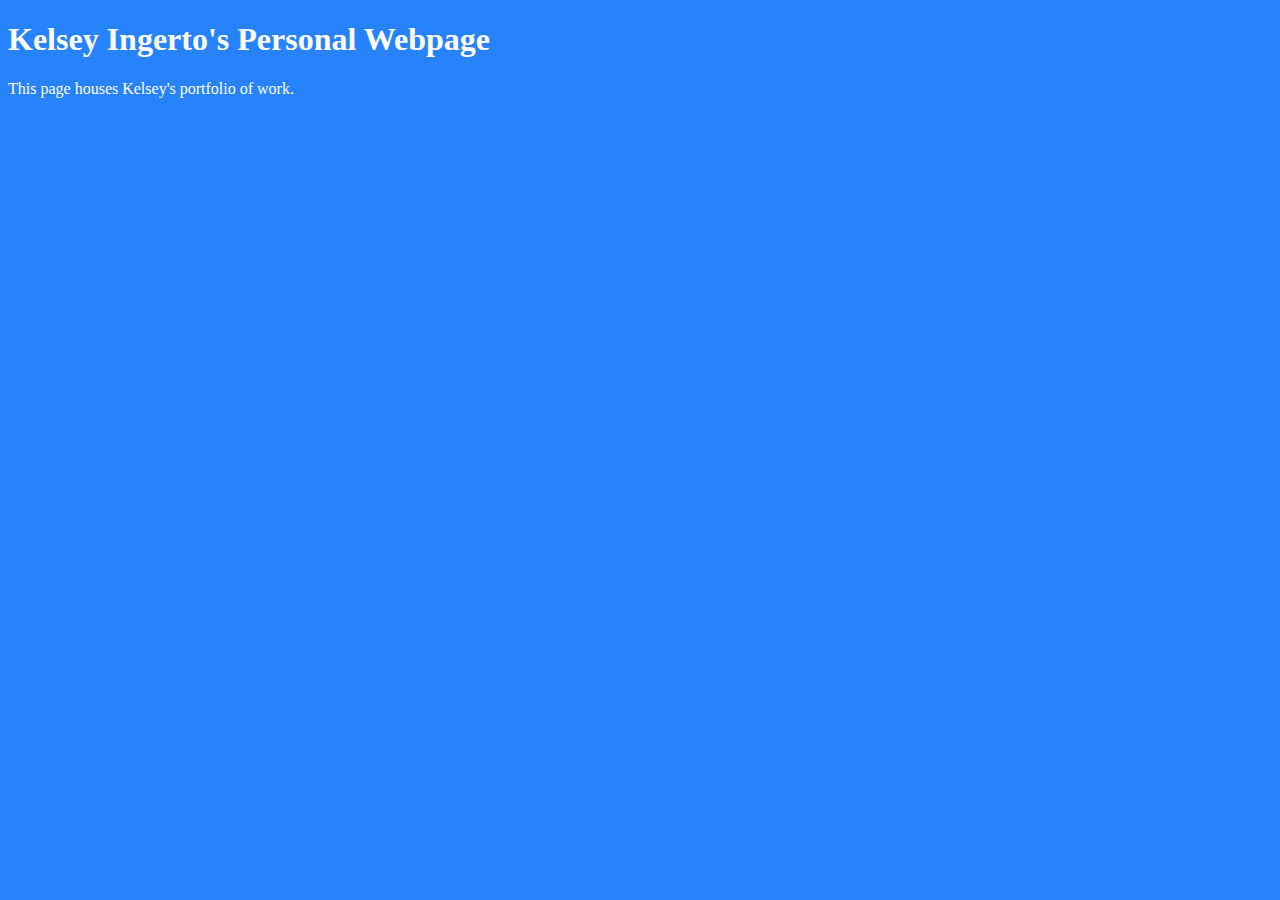
<file: unit_1/index.html>
<!DOCTYPE html>
<html>
<head>
	<title>Kelsey Ingerto</title>
	<link rel="stylesheet" type="text/css" href="css/style.css">
</head>
<body>
	<h1>Kelsey Ingerto's Personal Webpage</h1>
	<p>This page houses Kelsey's portfolio of work.</p>
</body>
</html>
</file>
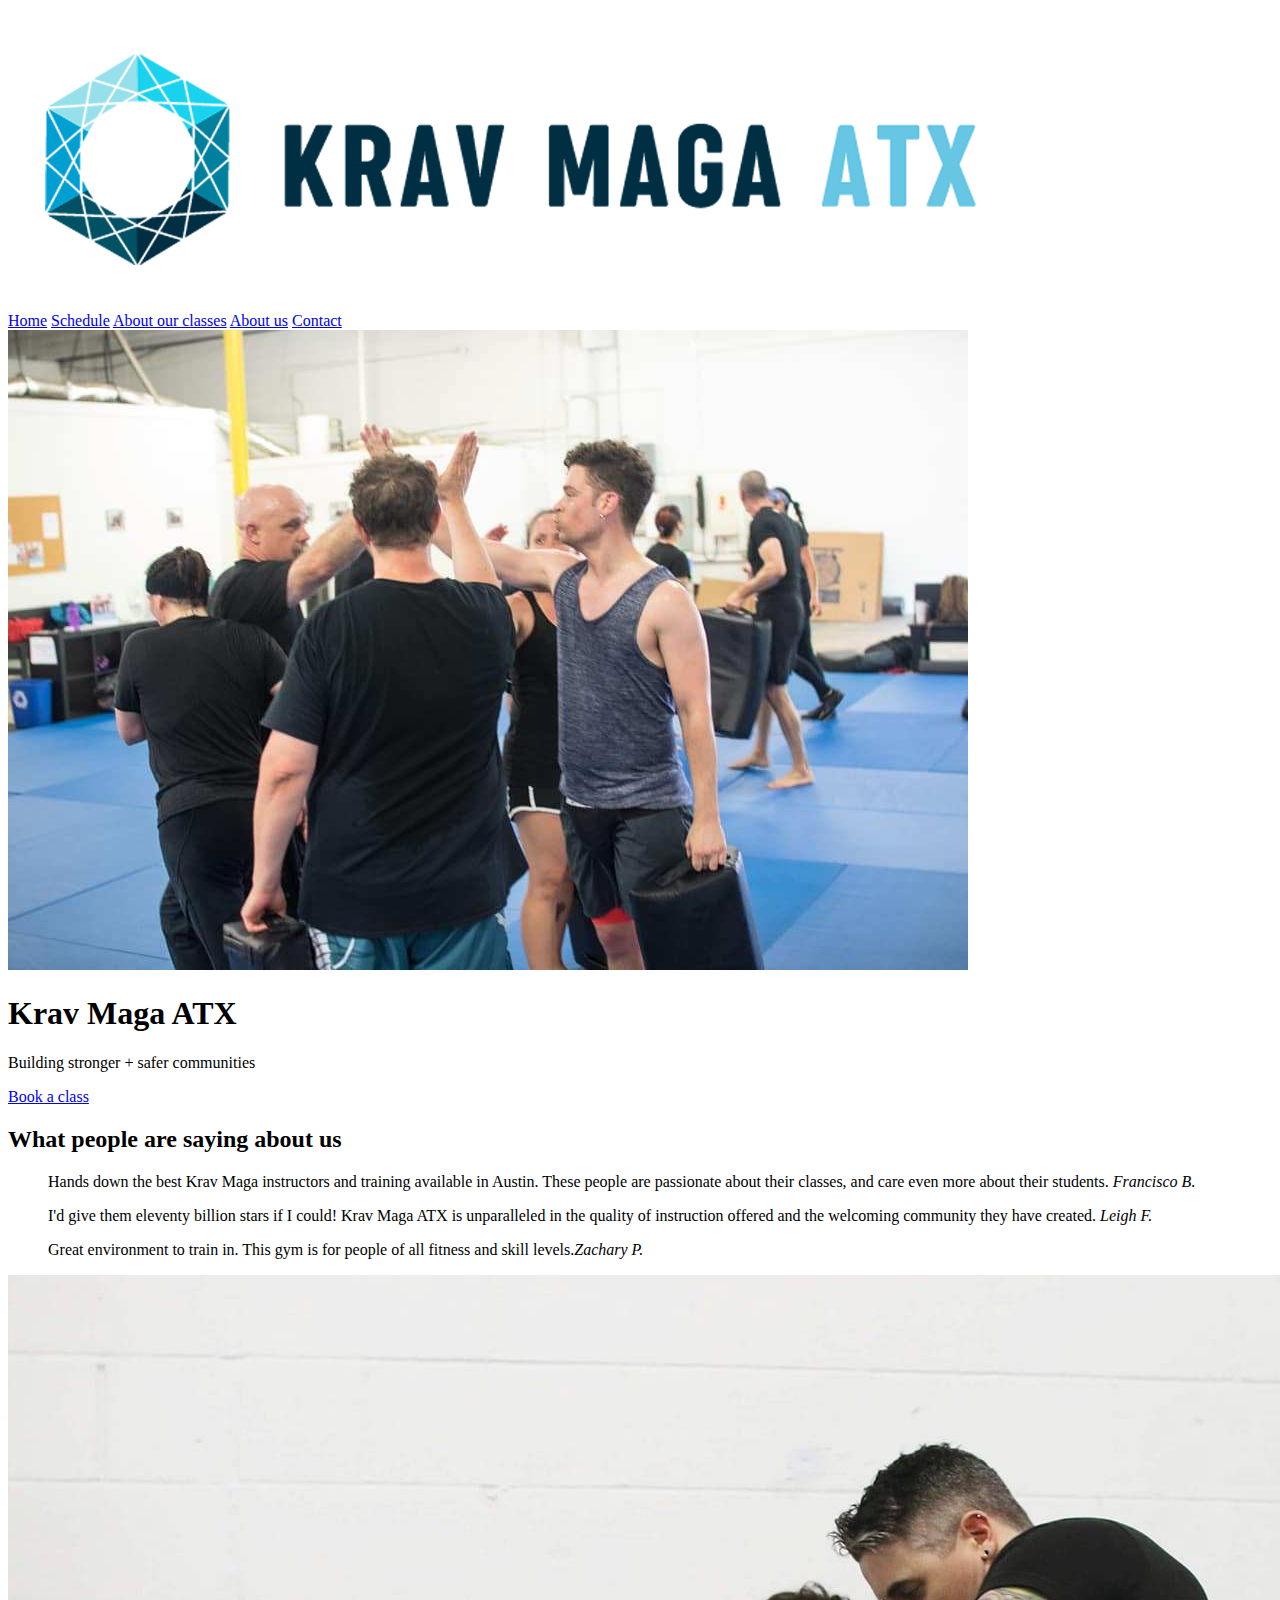
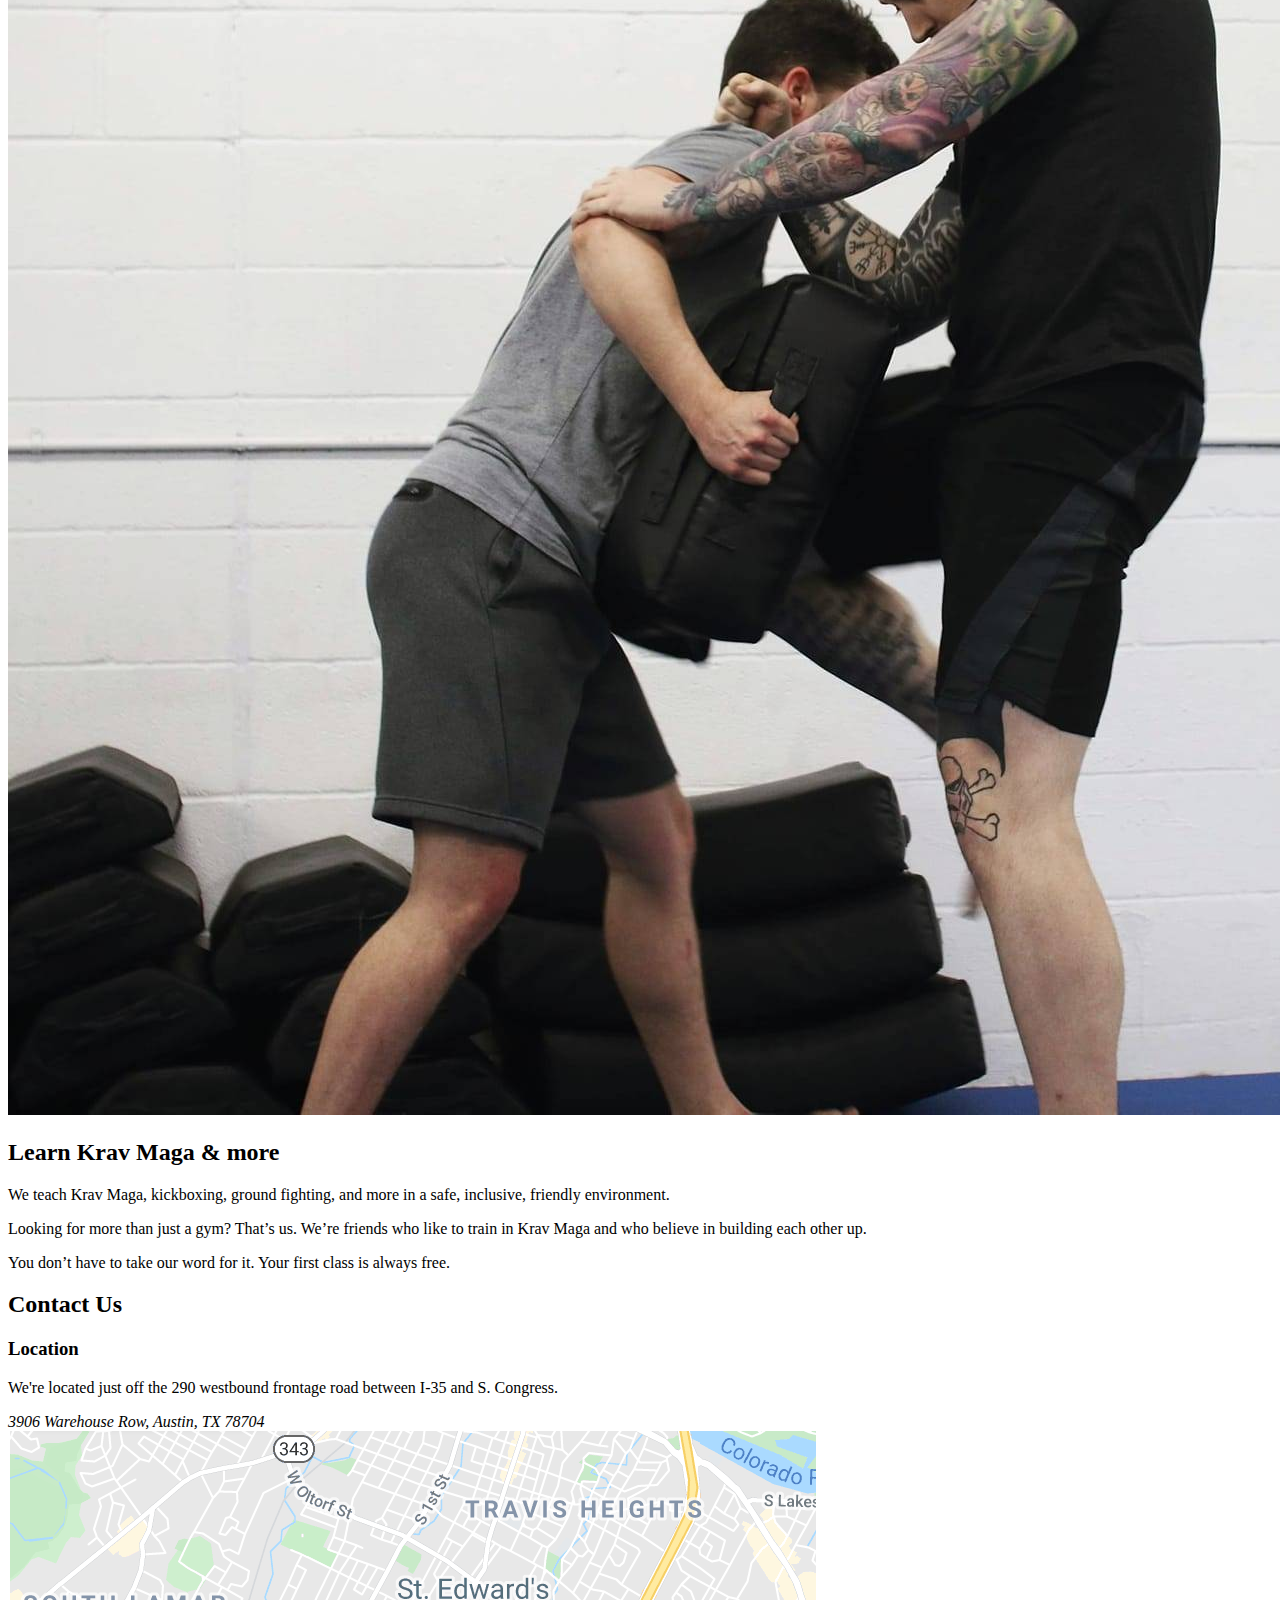
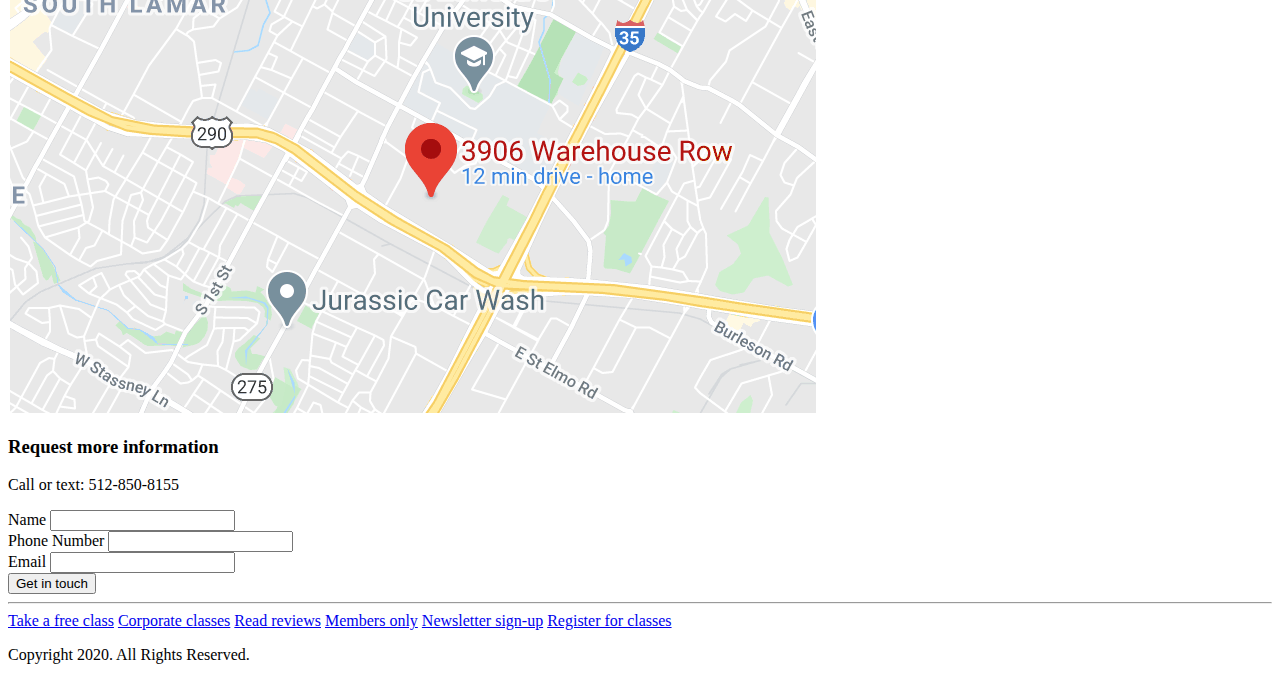
<file: unit_3/index.html>
<!DOCTYPE html>
<html>
<head>
	<title>Krav Maga ATX</title>
</head>
<body>
	<header>
		<img id="logo" src="images/KMA_weblogo.png" alt="Krav Maga ATX Logo" title="Krav Maga ATX">
		<nav>
			<a href="#">Home</a>
			<a href="#">Schedule</a>
			<a href="#">About our classes</a>
			<a href="#">About us</a>
			<a href="#">Contact</a>
		</nav>
	</header>
	<section>
		<img src="images/kravheroimage.jpg" alt="Picture of people high fiving" title="Krav Maga Gym">
		<h1>Krav Maga ATX</h1>
		<p id="slogan">Building stronger + safer communities</p>
		<a href="#">Book a class</a>
	</section>
	<section>
		<h2>What people are saying about us</h2>
		<blockquote>
			<p>Hands down the best Krav Maga instructors and training available in Austin. These people are passionate about their classes, and care even more about their students. <cite>Francisco B.</cite></p>
		</blockquote>
		<blockquote>
			<p>I'd give them eleventy billion stars if I could! Krav Maga ATX is unparalleled in the quality of instruction offered and the welcoming community they have created. <cite>Leigh F.</cite></p>
		</blockquote>
		<blockquote>
			<p>Great environment to train in.  This gym is for people of all fitness and skill levels.<cite>Zachary P. </cite></p>
		</blockquote>
	</section>
	<section>
		<img src="images/krav_knee.jpg" alt="Picture of man kneeing other man" title="Self defense skills">

		<h2>Learn Krav Maga & more</h2>
		<p>We teach Krav Maga, kickboxing, ground fighting, and more in a safe, inclusive, friendly environment.</p>
		<p>Looking for more than just a gym? That’s us. We’re friends who like to train in Krav Maga and who believe in building each other up.</p>
		<p>You don’t have to take our word for it. Your first class is always free.</p>
	</section>
	<section>
		<H2>Contact Us</H2>
		<div>
			<h3>Location</h3>
			<p>We're located just off the 290 westbound frontage road between I-35 and S. Congress.</p>
			<address>3906 Warehouse Row, Austin, TX 78704</address>
			<img src="images/KMA_map.png" alt="Map of gym location" title="Visit us in South Austin">
		</div>
		<div>
			<h3>Request more information</h3>
			<p>Call or text: 512-850-8155</p>
			<form>
				<div>
		     		<label for="fname">Name</label>
		      		<input type="text" id="fname"/>
	    		</div>

	            <div>
		            <label for="phone number">Phone Number</label>
		            <input type="tel" id="phone number"/>
	            </div>

	            <div>
		            <label for="email">Email</label>
		            <input type="email" id="email"/>
	            </div>
	           	<input type="submit" value="Get in touch"/>
        	</form>
    	</div>
	</section>
	<section>
		<footer>
			<hr>
			<nav>
				<a href="#">Take a free class</a>
				<a href="#">Corporate classes</a>
				<a href="#">Read reviews</a>
				<a href="#">Members only</a>
				<a href="#">Newsletter sign-up</a>
				<a href="#">Register for classes</a>
			</nav>
			<p>Copyright 2020. All Rights Reserved.</p>
		</footer>
	</section>
</body>
</html>
</file>
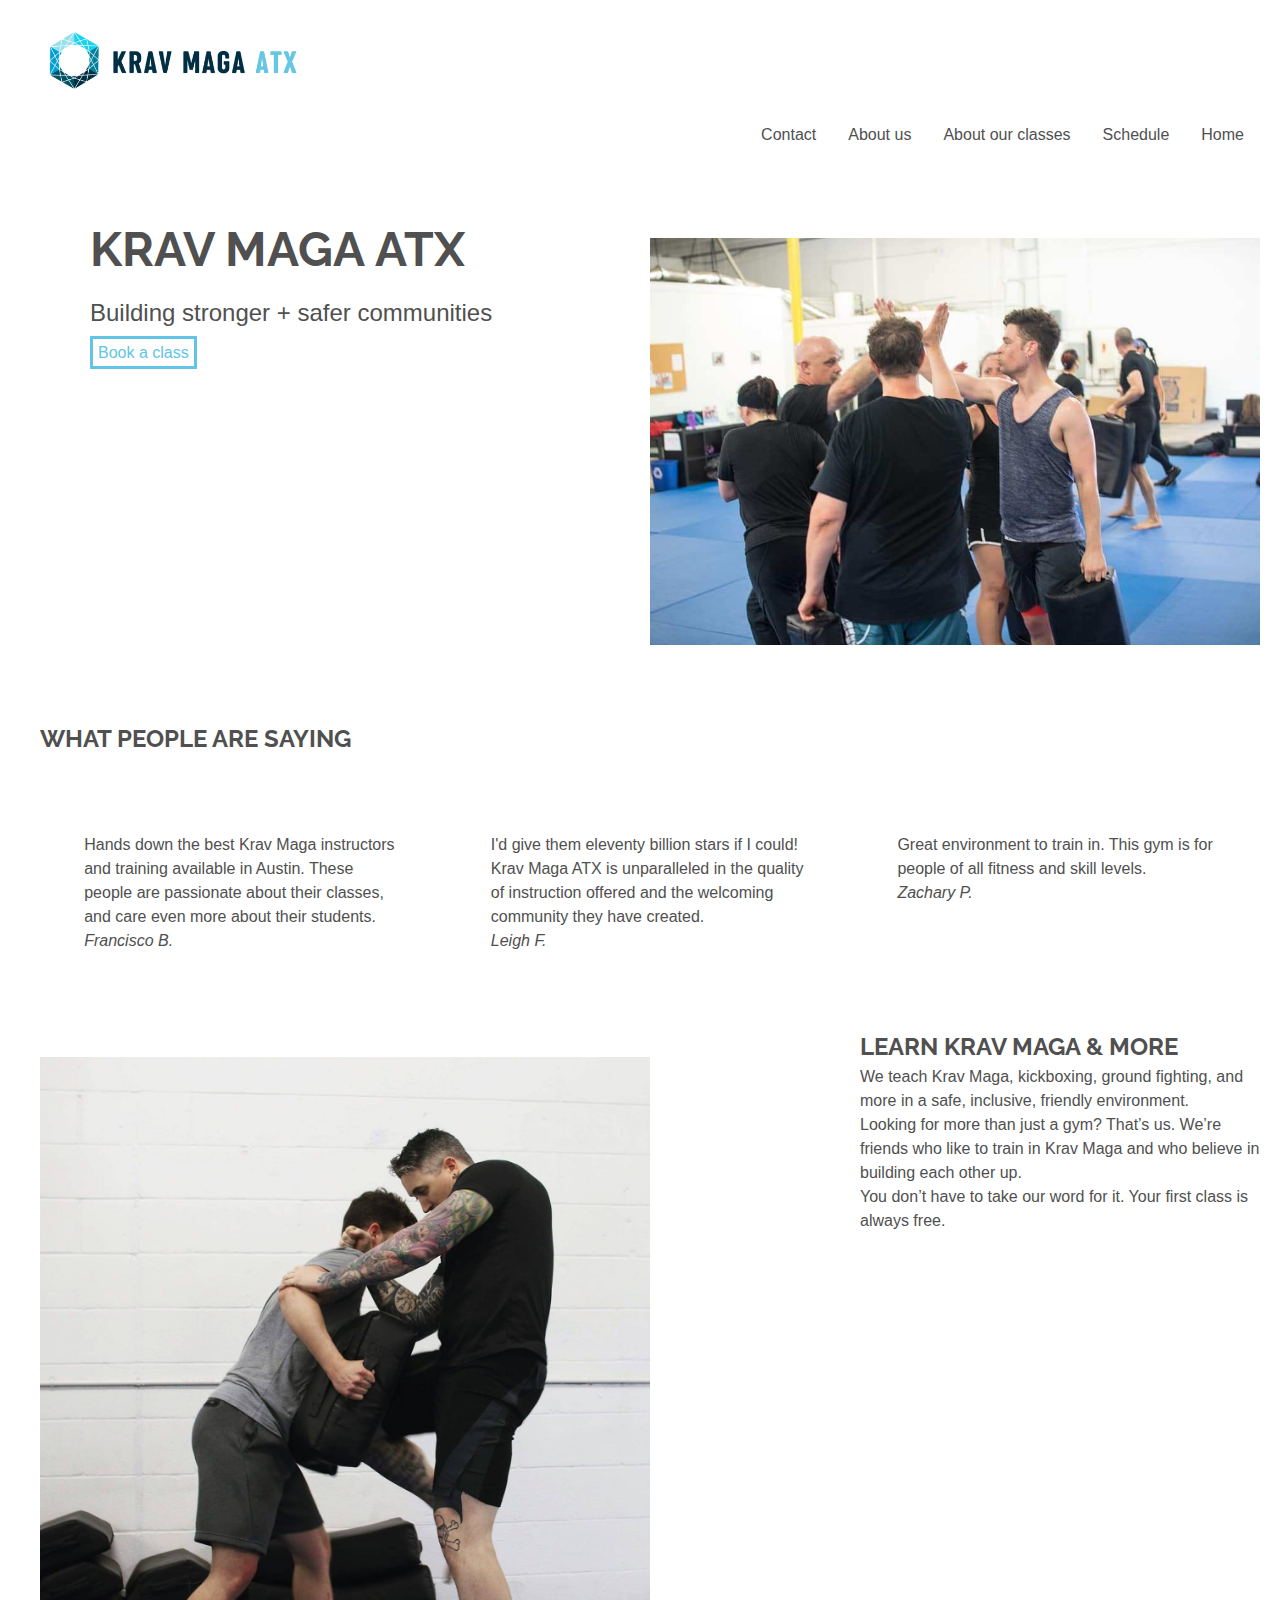
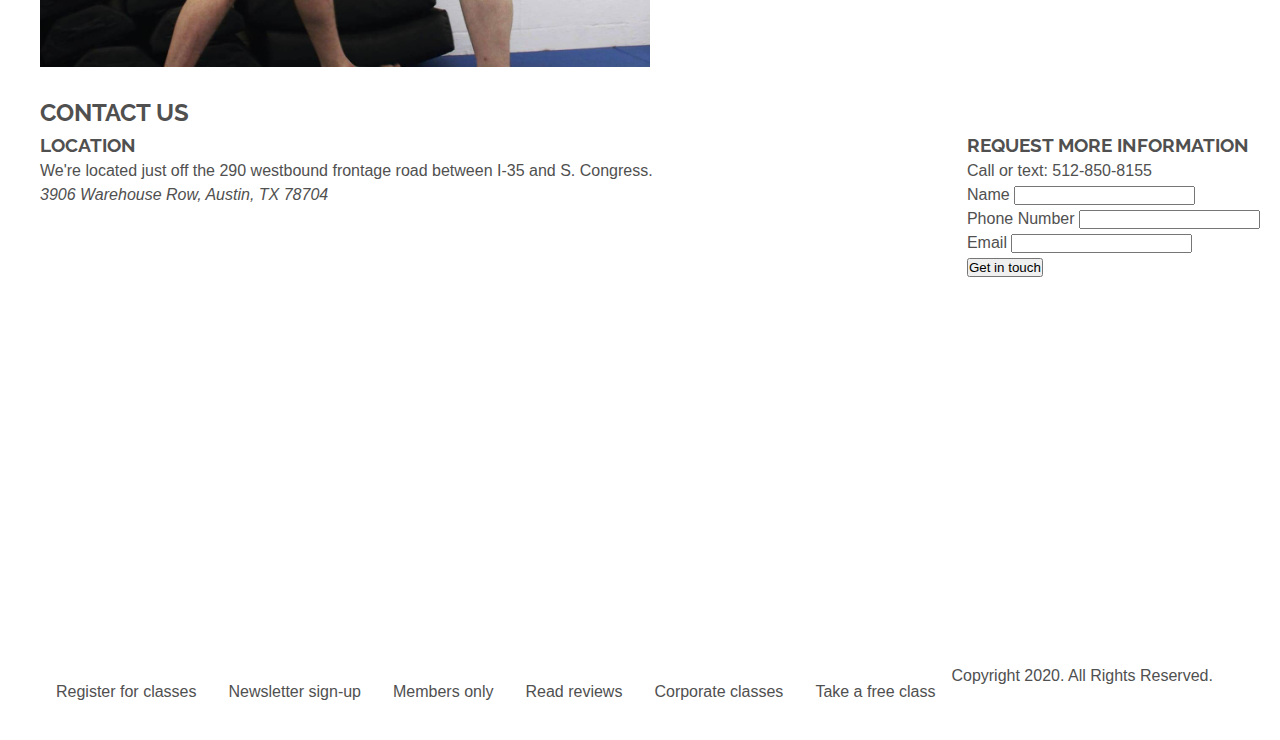
<file: unit_4/index.html>
<!DOCTYPE html>
<html>
<head>
	<title>Krav Maga ATX</title>
	<link rel="stylesheet" type="text/css" href="css/style.css">
</head>
<body>
	<header>
		<img id="logo" src="images/KMA_weblogo.png" alt="Krav Maga ATX Logo">
		<nav class="clearfix" id="headerlinks">
			<a href="#">Home</a>
			<a href="#">Schedule</a>
			<a href="#">About our classes</a>
			<a href="#">About us</a>
			<a href="#">Contact</a>
		</nav>
	</header>
	<section id="hero">
		<h1>Krav Maga ATX</h1>
		<p id="slogan">Building stronger + safer communities</p>
		<a id="cta" href="#">Book a class</a>
	</section>
	<section class="clearfix" id="reviews">
		<h2>What people are saying</h2>
		<blockquote>
			<p>Hands down the best Krav Maga instructors and training available in Austin. These people are passionate about their classes, and care even more about their students.</p>
			<cite>Francisco B.</cite>
		</blockquote>
		<blockquote>
			<p>I'd give them eleventy billion stars if I could! Krav Maga ATX is unparalleled in the quality of instruction offered and the welcoming community they have created.</p>
			<cite>Leigh F.</cite>
		</blockquote>
		<blockquote>
			<p>Great environment to train in.  This gym is for people of all fitness and skill levels.</p>
			<cite>Zachary P.</cite>
		</blockquote>
	</section>
	<section id="about">
		<div id="learn">
			<h2>Learn Krav Maga & more</h2>
			<p>We teach Krav Maga, kickboxing, ground fighting, and more in a safe, inclusive, friendly environment.</p>
			<p>Looking for more than just a gym? That’s us. We’re friends who like to train in Krav Maga and who believe in building each other up.</p>
			<p>You don’t have to take our word for it. Your first class is always free.</p>
		 </div>
	</section>
	<section class="clearfix" id="contact">
		<h2>Contact Us</h2>
		<div id="location">
			<h3>Location</h3>
			<p>We're located just off the 290 westbound frontage road between I-35 and S. Congress.</p>
			<address>3906 Warehouse Row, Austin, TX 78704</address>
			<iframe src="https://www.google.com/maps/embed?pb=!1m18!1m12!1m3!1d3447.512164428854!2d-97.75969008488067!3d30.222467981817925!2m3!1f0!2f0!3f0!3m2!1i1024!2i768!4f13.1!3m3!1m2!1s0x8644b59b651cdf19%3A0xe73ca727cfa7fc70!2sKrav%20Maga%20ATX!5e0!3m2!1sen!2sus!4v1602873106140!5m2!1sen!2sus" width="600" height="450" frameborder="0" style="border:0;" allowfullscreen="" aria-hidden="false" tabindex="0"></iframe>
		</div>
		<div id="requestform">
			<h3>Request more information</h3>
			<p>Call or text: 512-850-8155</p>
			<form>
				<div>
				     <label for="fname">Name</label>
				      <input type="text" id="fname"/>
			    </div>

		        <div>
		            <label for="phonenumber">Phone Number</label>
		            <input type="tel" id="phonenumber"/>
		        </div>

		        <div>
		            <label for="email">Email</label>
		            <input type="email" id="email"/>
		        </div>
		       	<input type="submit" value="Get in touch"/>
        	</form>
    	</div>
	</section>
	<footer class="clearfix">
		<nav id="footerlinks">
			<a href="#">Take a free class</a>
			<a href="#">Corporate classes</a>
			<a href="#">Read reviews</a>
			<a href="#">Members only</a>
			<a href="#">Newsletter sign-up</a>
			<a href="#">Register for classes</a>
		</nav>
		<p>Copyright 2020. All Rights Reserved.</p>
	</footer>
</body>
</html>
</file>
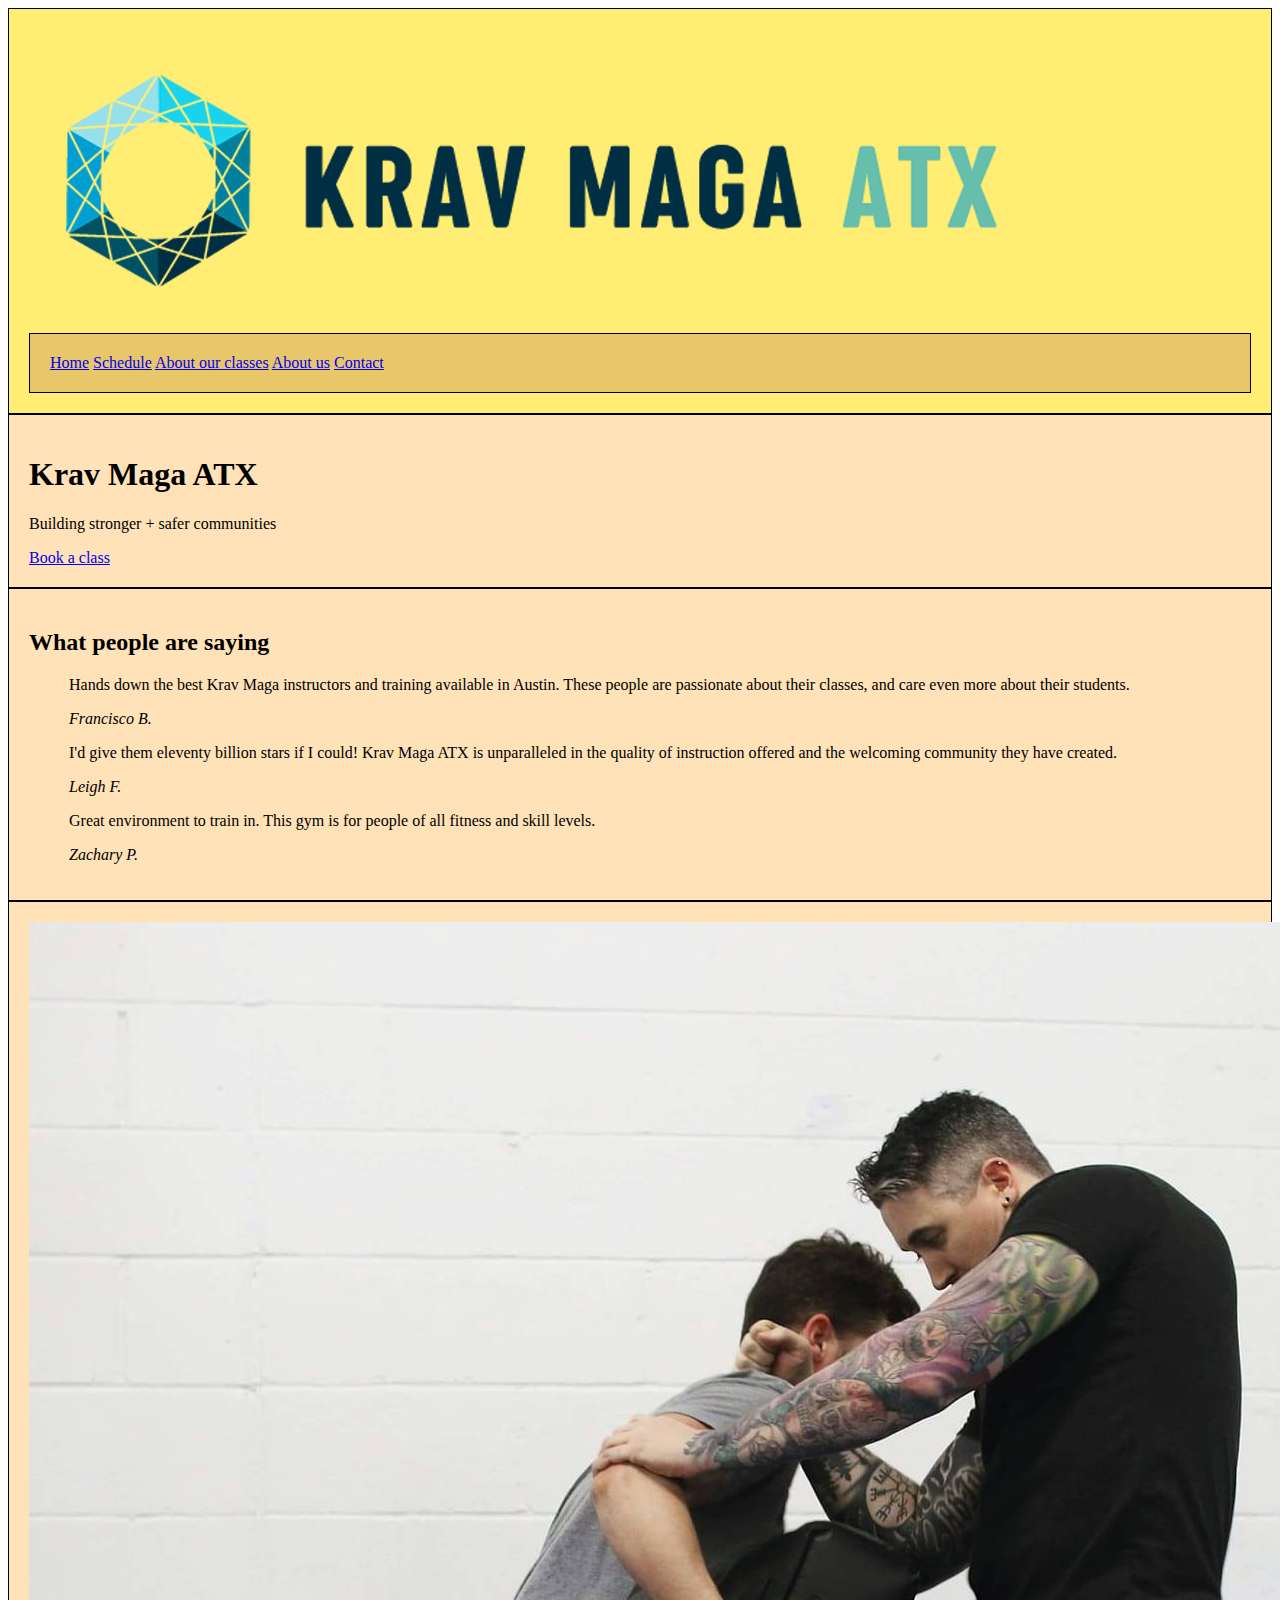
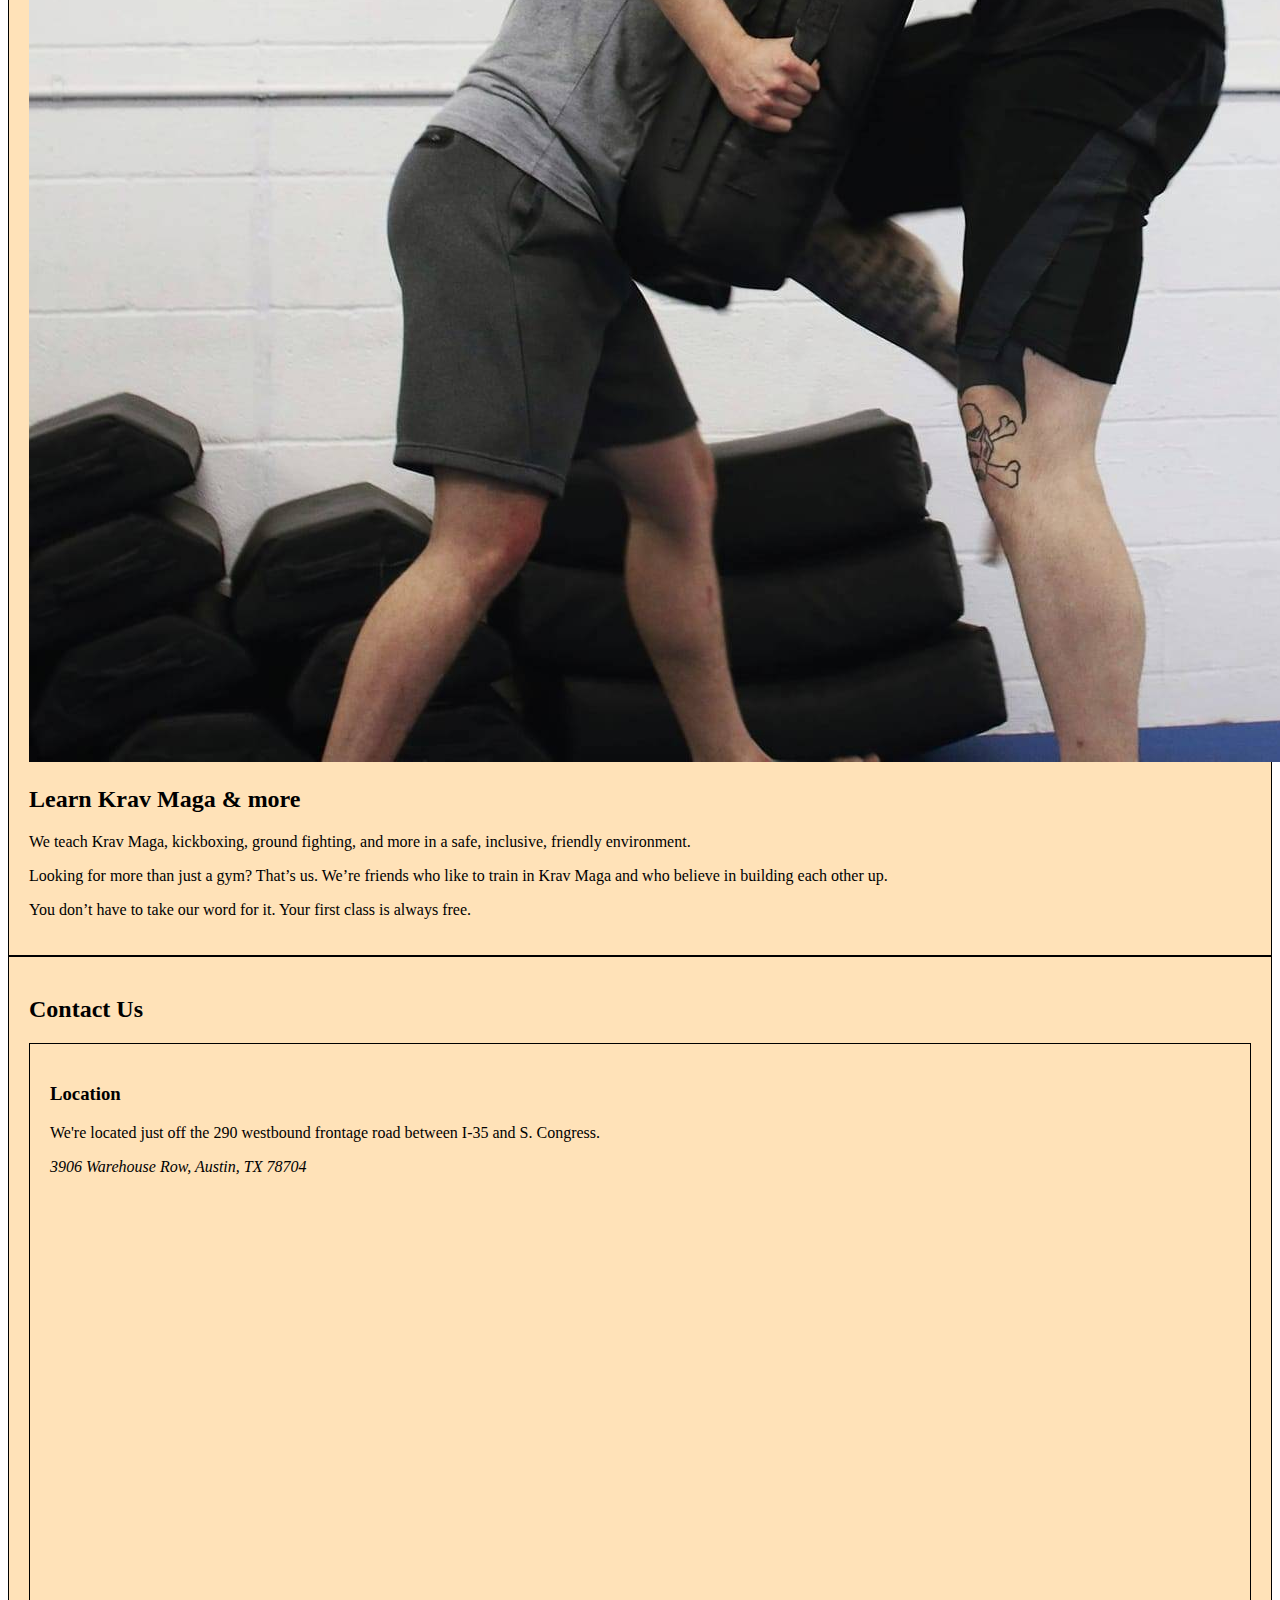
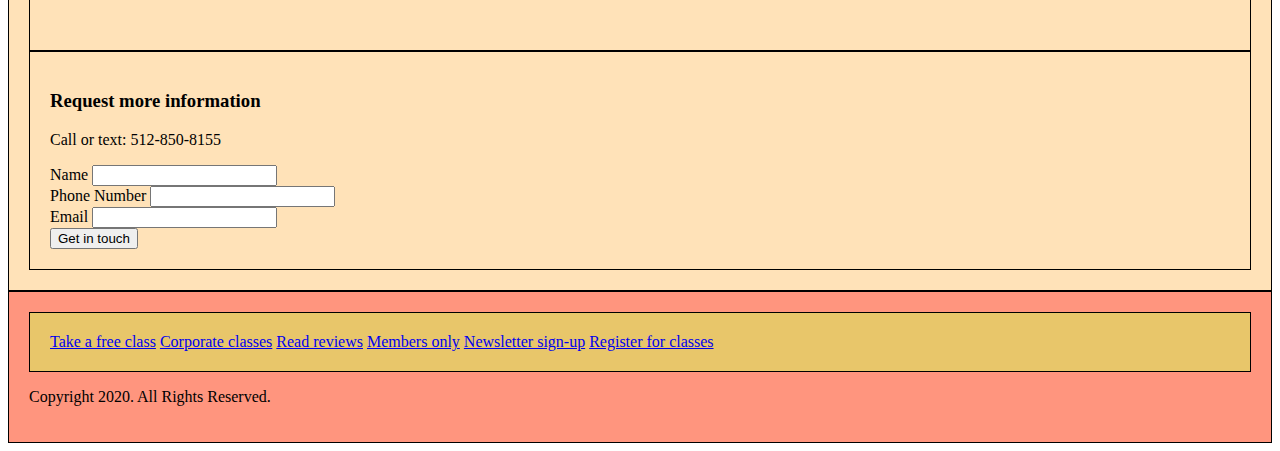
<file: unit_5/index.html>
<!DOCTYPE html>
<html>
<head>
	<title>Krav Maga ATX</title>
	<link rel="stylesheet" type="text/css" href="css/style.css">
</head>
<body>
	<header>
		<img id="logo" src="images/KMA_weblogo.png" alt="Krav Maga ATX Logo">
		<nav id="headerlinks">
			<a href="#">Home</a>
			<a href="#">Schedule</a>
			<a href="#">About our classes</a>
			<a href="#">About us</a>
			<a href="#">Contact</a>
		</nav>
	</header>
	<section id="hero">
		<h1>Krav Maga ATX</h1>
		<p id="slogan">Building stronger + safer communities</p>
		<a href="#">Book a class</a>
	</section>
	<section id="reviews">
		<h2>What people are saying</h2>
		<blockquote>
			<p>Hands down the best Krav Maga instructors and training available in Austin. These people are passionate about their classes, and care even more about their students.</p>
			<cite>Francisco B.</cite>
		</blockquote>
		<blockquote>
			<p>I'd give them eleventy billion stars if I could! Krav Maga ATX is unparalleled in the quality of instruction offered and the welcoming community they have created.</p>
			<cite>Leigh F.</cite>
		</blockquote>
		<blockquote>
			<p>Great environment to train in.  This gym is for people of all fitness and skill levels.</p>
			<cite>Zachary P.</cite>
		</blockquote>
	</section>
	<section id="about">
		<img src="images/krav_knee.jpg" alt="Picture of man kneeing other man">

		<h2>Learn Krav Maga & more</h2>
		<p>We teach Krav Maga, kickboxing, ground fighting, and more in a safe, inclusive, friendly environment.</p>
		<p>Looking for more than just a gym? That’s us. We’re friends who like to train in Krav Maga and who believe in building each other up.</p>
		<p>You don’t have to take our word for it. Your first class is always free.</p>
	</section>
	<section id="contact">
		<h2>Contact Us</h2>
		<div id="location">
			<h3>Location</h3>
			<p>We're located just off the 290 westbound frontage road between I-35 and S. Congress.</p>
			<address>3906 Warehouse Row, Austin, TX 78704</address>
			<iframe src="https://www.google.com/maps/embed?pb=!1m18!1m12!1m3!1d3447.512164428854!2d-97.75969008488067!3d30.222467981817925!2m3!1f0!2f0!3f0!3m2!1i1024!2i768!4f13.1!3m3!1m2!1s0x8644b59b651cdf19%3A0xe73ca727cfa7fc70!2sKrav%20Maga%20ATX!5e0!3m2!1sen!2sus!4v1602873106140!5m2!1sen!2sus" width="600" height="450" frameborder="0" style="border:0;" allowfullscreen="" aria-hidden="false" tabindex="0"></iframe>
		</div>
		<div id="contactform">
			<h3>Request more information</h3>
			<p>Call or text: 512-850-8155</p>
			<form>
				<div>
				     <label for="fname">Name</label>
				      <input type="text" id="fname"/>
			    </div>

		        <div>
		            <label for="phonenumber">Phone Number</label>
		            <input type="tel" id="phonenumber"/>
		        </div>

		        <div>
		            <label for="email">Email</label>
		            <input type="email" id="email"/>
		        </div>
		       	<input type="submit" value="Get in touch"/>
        	</form>
    	</div>
	</section>
	<footer>
		<nav>
			<a href="#">Take a free class</a>
			<a href="#">Corporate classes</a>
			<a href="#">Read reviews</a>
			<a href="#">Members only</a>
			<a href="#">Newsletter sign-up</a>
			<a href="#">Register for classes</a>
		</nav>
		<p>Copyright 2020. All Rights Reserved.</p>
	</footer>
</body>
</html>
</file>
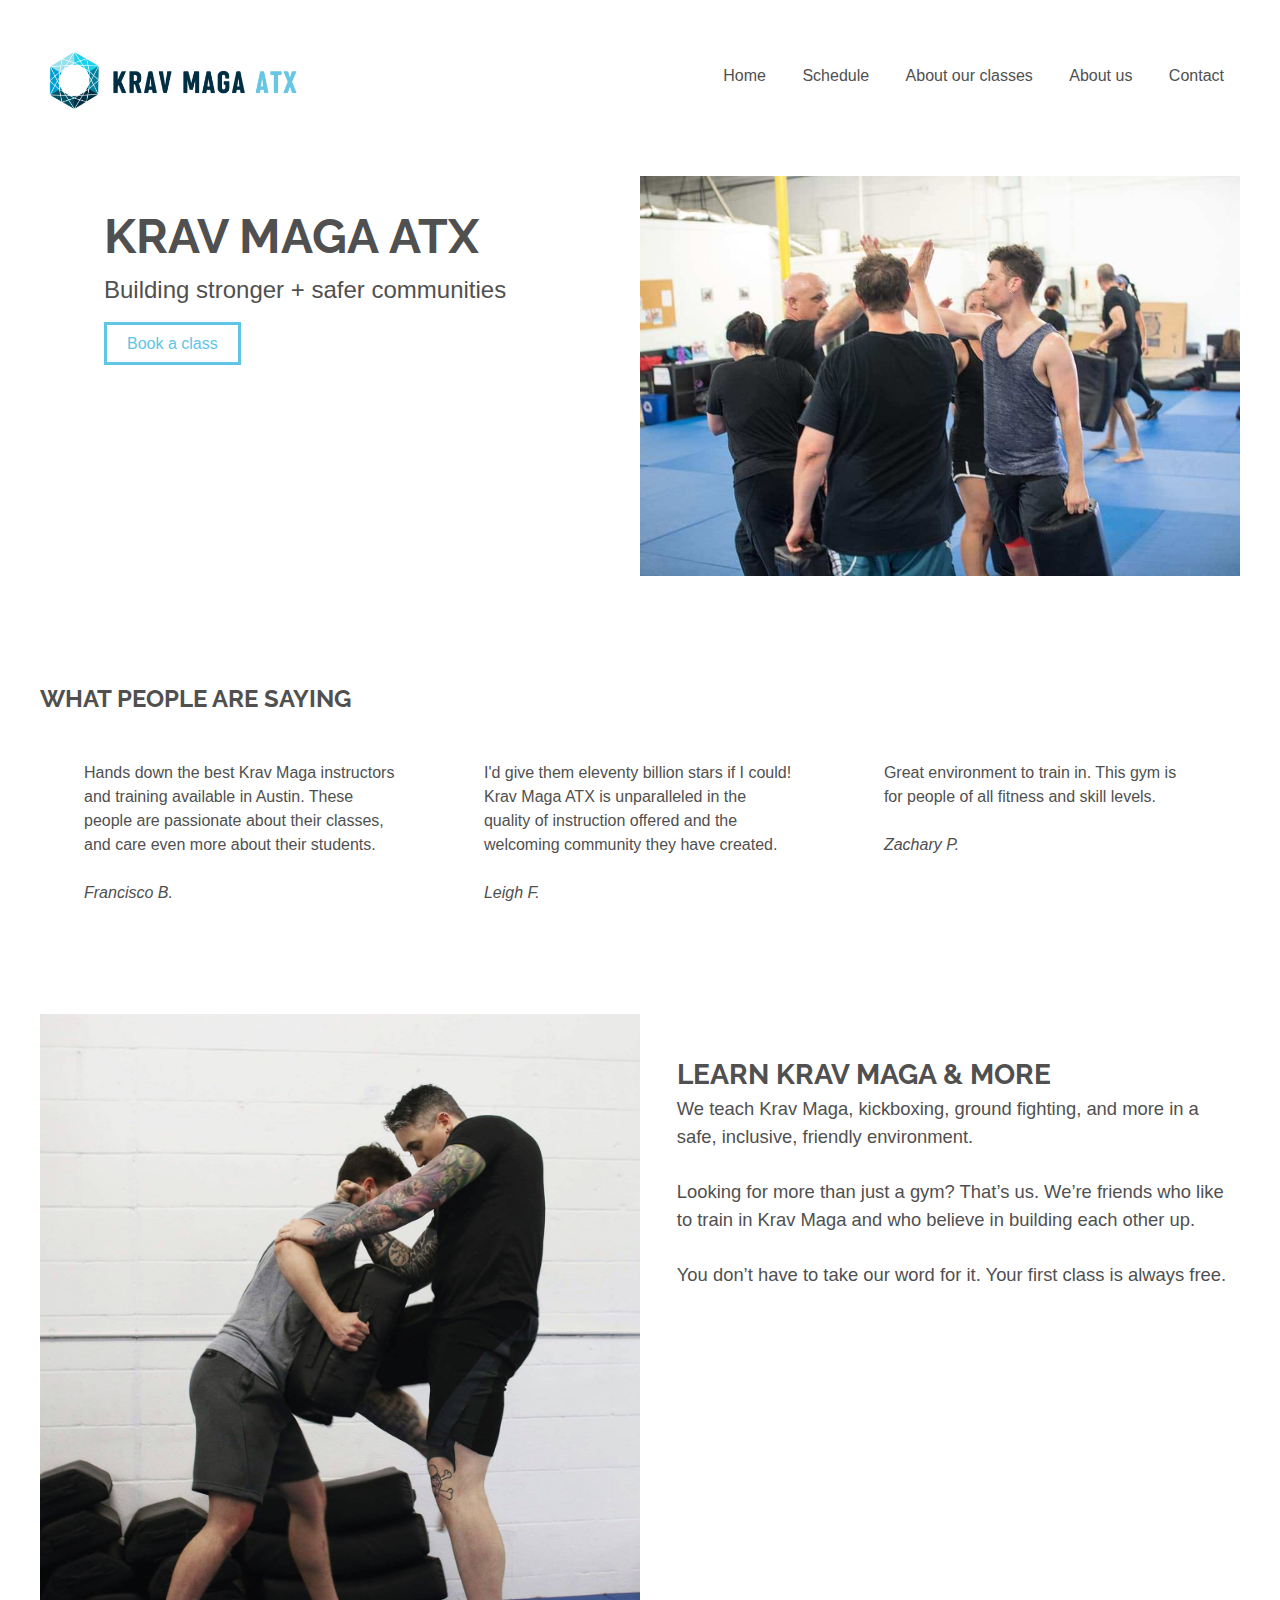
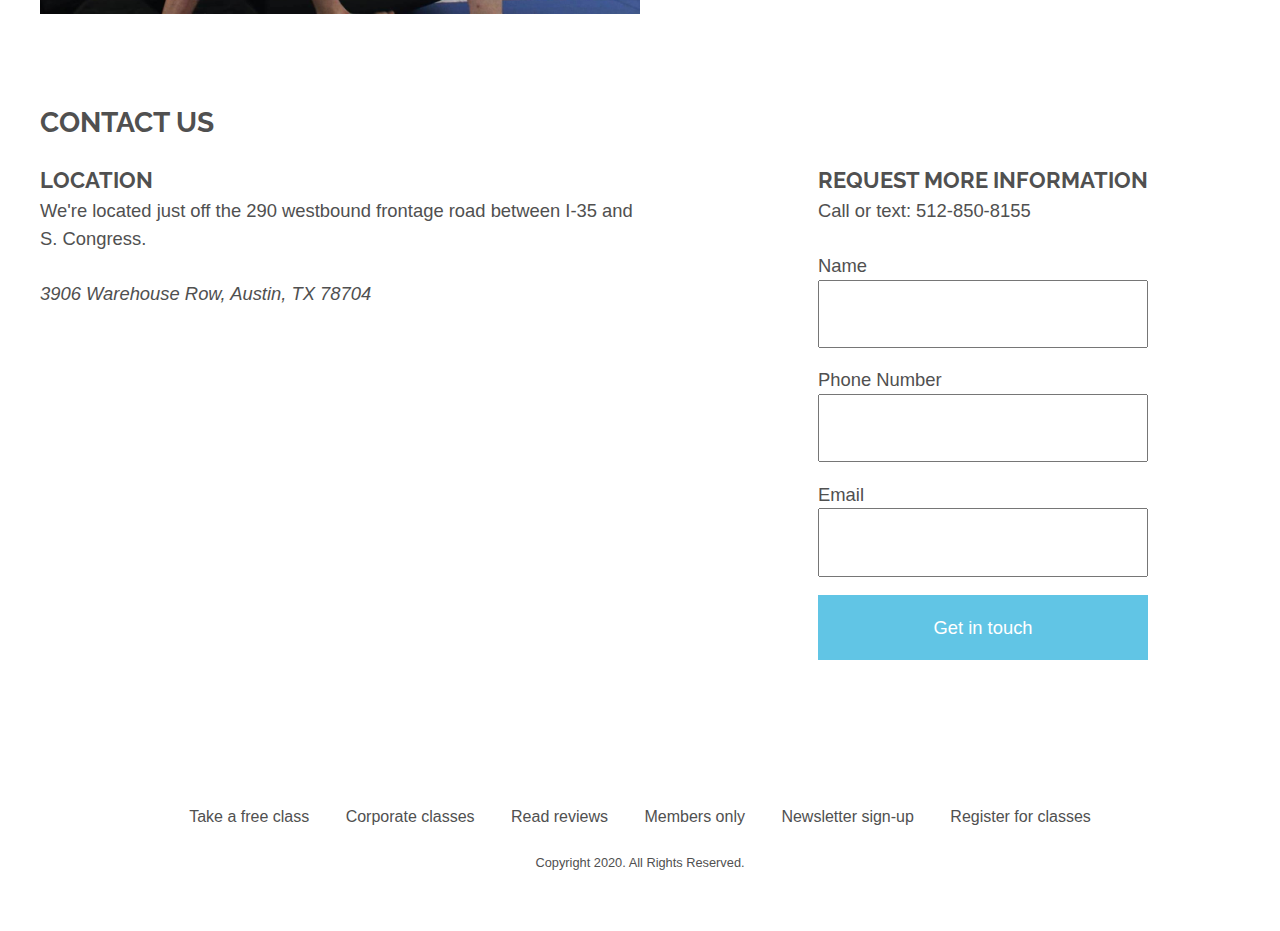
<file: unit_6/index.html>
<!DOCTYPE html>
<html>
<head>
	<title>Krav Maga ATX</title>
	<link rel="stylesheet" type="text/css" href="css/style.css">
</head>
<body>
	<header class="clearfix">
		<img id="logo" src="images/KMA_weblogo.png" alt="Krav Maga ATX Logo">
		<nav id="headerlinks">
			<a href="#">Home</a>
			<a href="#">Schedule</a>
			<a href="#">About our classes</a>
			<a href="#">About us</a>
			<a href="#">Contact</a>
		</nav>
	</header>
	<section id="hero">
		<h1>Krav Maga ATX</h1>
		<p id="slogan">Building stronger + safer communities</p>
		<a id="cta" href="#">Book a class</a>
	</section>
	<section class="clearfix" id="reviews">
		<h2>What people are saying</h2>
		<blockquote>
			<p>Hands down the best Krav Maga instructors and training available in Austin. These people are passionate about their classes, and care even more about their students.</p>
			<cite>Francisco B.</cite>
		</blockquote>
		<blockquote>
			<p>I'd give them eleventy billion stars if I could! Krav Maga ATX is unparalleled in the quality of instruction offered and the welcoming community they have created.</p>
			<cite>Leigh F.</cite>
		</blockquote>
		<blockquote>
			<p>Great environment to train in.  This gym is for people of all fitness and skill levels.</p>
			<cite>Zachary P.</cite>
		</blockquote>
	</section>
	<section id="about">
		<div id="learn">
			<h2>Learn Krav Maga & more</h2>
			<p>We teach Krav Maga, kickboxing, ground fighting, and more in a safe, inclusive, friendly environment.</p>
			<p>Looking for more than just a gym? That’s us. We’re friends who like to train in Krav Maga and who believe in building each other up.</p>
			<p>You don’t have to take our word for it. Your first class is always free.</p>
		 </div>
	</section>
	<section class="clearfix" id="contact">
		<h2>Contact Us</h2>
		<div id="location">
			<h3>Location</h3>
			<p>We're located just off the 290 westbound frontage road between I-35 and S. Congress.</p>
			<address>3906 Warehouse Row, Austin, TX 78704</address>
			<iframe src="https://www.google.com/maps/embed?pb=!1m18!1m12!1m3!1d3447.512164428854!2d-97.75969008488067!3d30.222467981817925!2m3!1f0!2f0!3f0!3m2!1i1024!2i768!4f13.1!3m3!1m2!1s0x8644b59b651cdf19%3A0xe73ca727cfa7fc70!2sKrav%20Maga%20ATX!5e0!3m2!1sen!2sus!4v1602873106140!5m2!1sen!2sus" width="600" height="450" frameborder="0" style="border:0;" allowfullscreen="" aria-hidden="false" tabindex="0"></iframe>
		</div>
		<div id="requestform">
			<h3>Request more information</h3>
			<p>Call or text: 512-850-8155</p>
			<form>
				<div>
				     <label for="fname">Name</label>
				      <input type="text" id="fname"/>
			    </div>

		        <div>
		            <label for="phonenumber">Phone Number</label>
		            <input type="tel" id="phonenumber"/>
		        </div>

		        <div>
		            <label for="email">Email</label>
		            <input type="email" id="email"/>
		        </div>
		       	<input type="submit" value="Get in touch"/>
        	</form>
    	</div>
	</section>
	<footer>
		<nav id="footerlinks">
			<a href="#">Take a free class</a>
			<a href="#">Corporate classes</a>
			<a href="#">Read reviews</a>
			<a href="#">Members only</a>
			<a href="#">Newsletter sign-up</a>
			<a href="#">Register for classes</a>
		</nav>
		<p id="copyright">Copyright 2020. All Rights Reserved.</p>
	</footer>
</body>
</html>
</file>
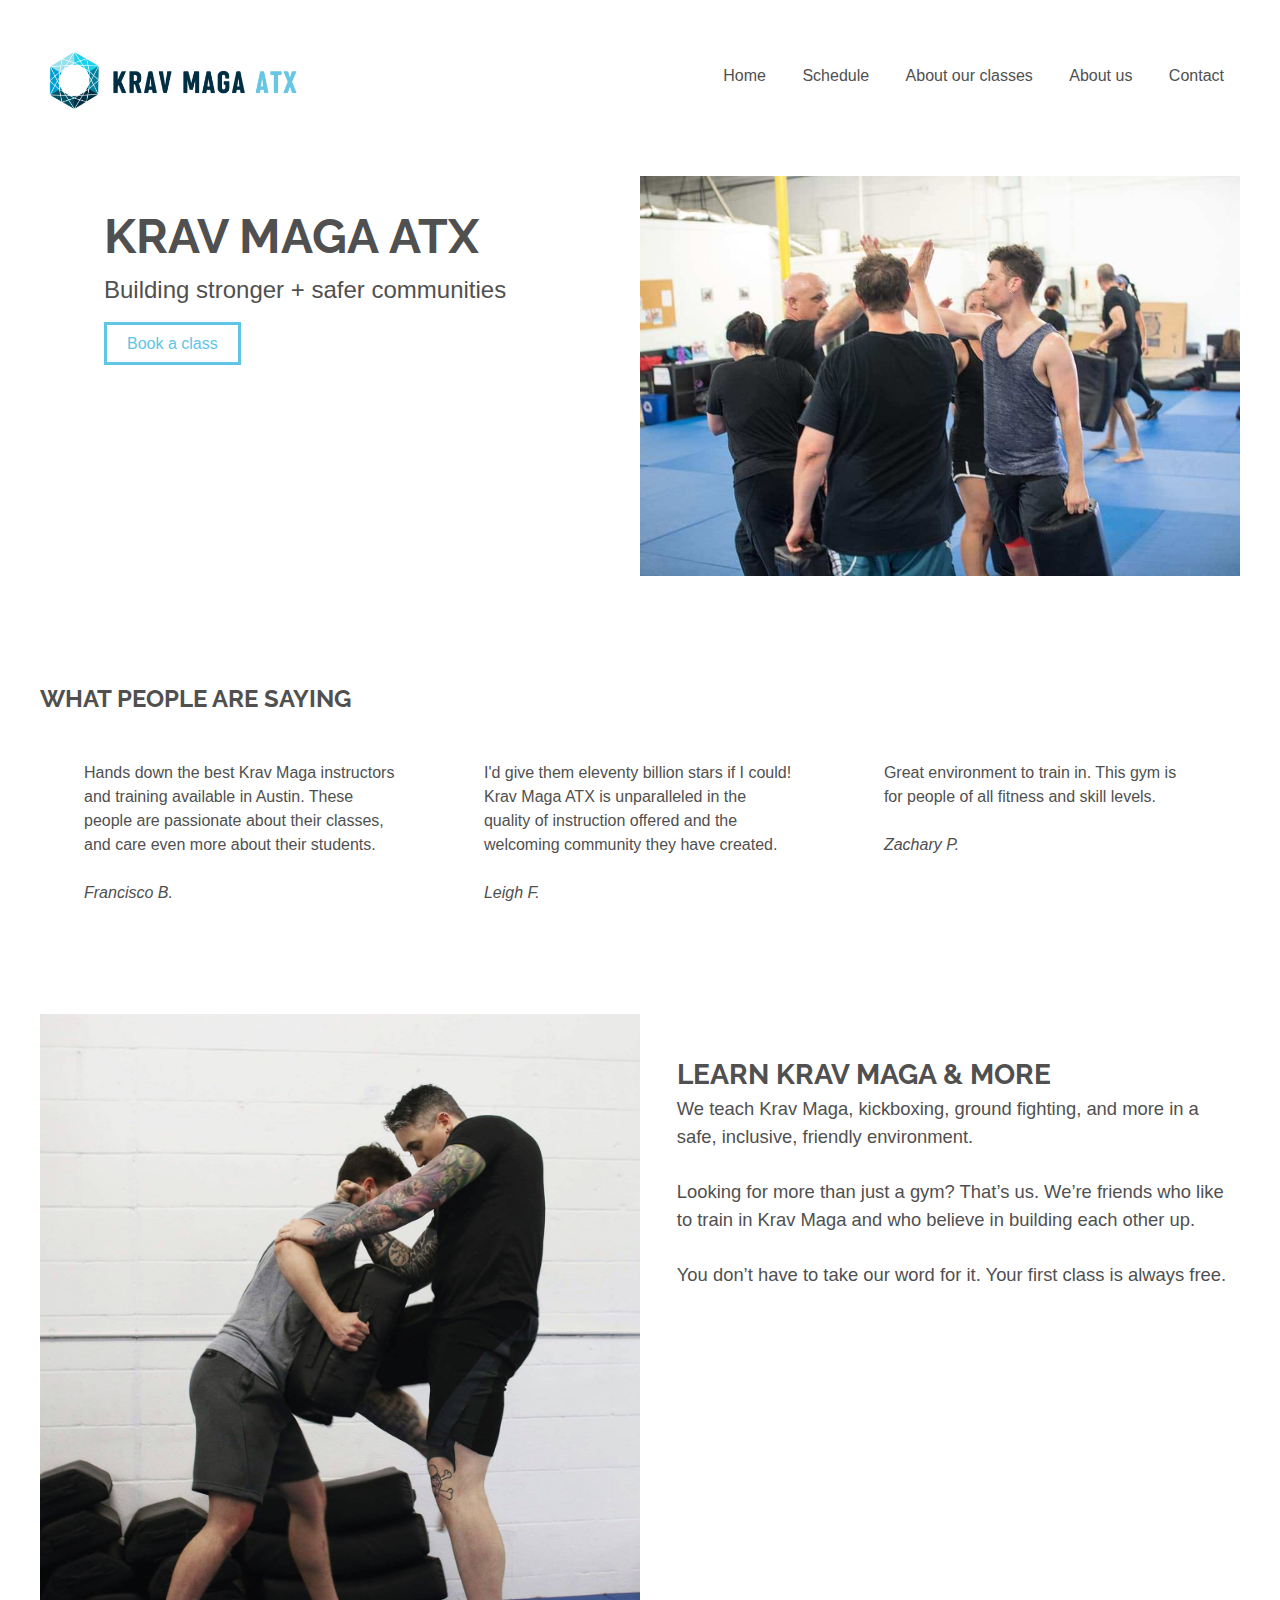
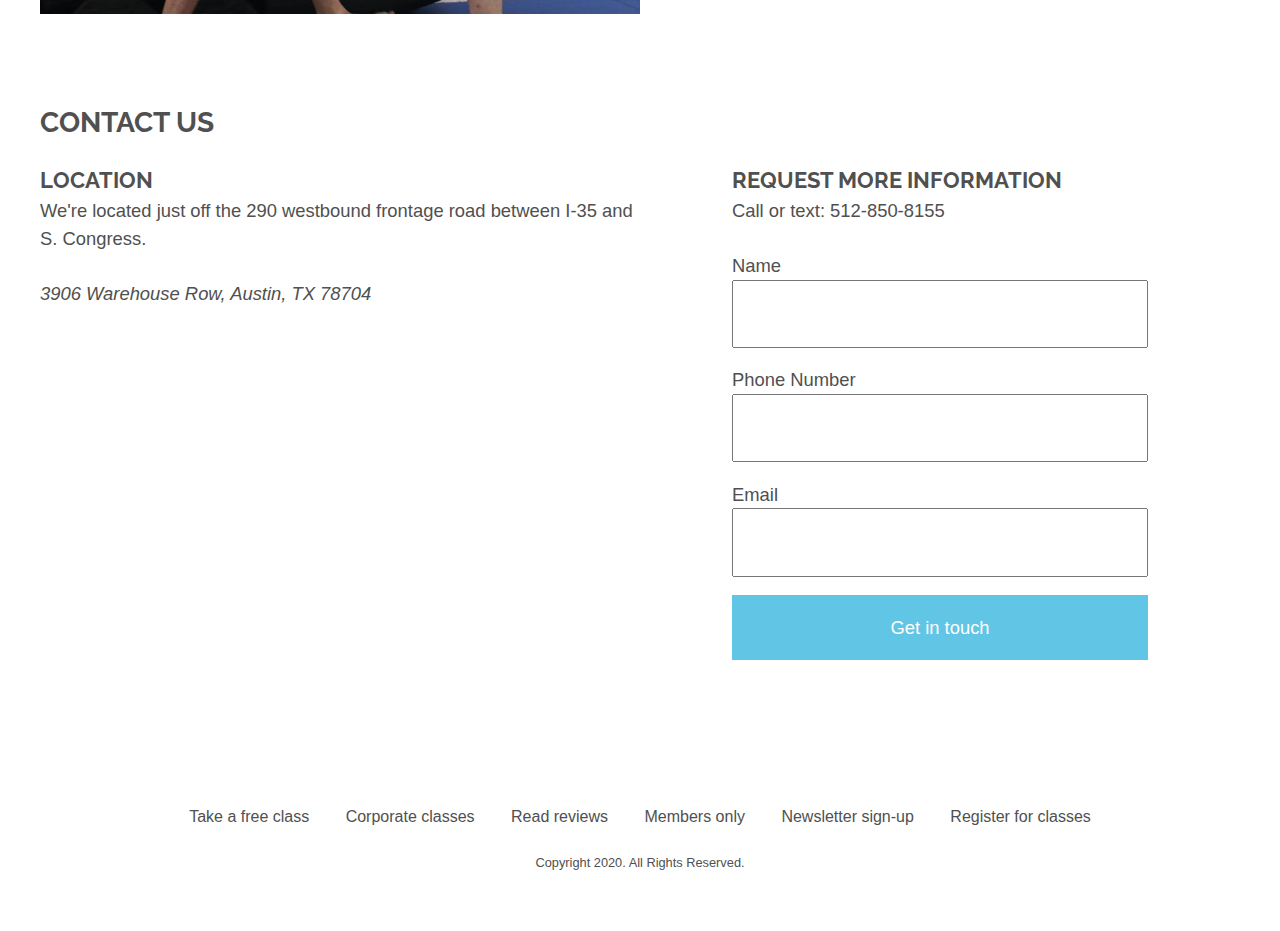
<file: unit_8/index.html>
<!DOCTYPE html>
<html>
<head>
	<title>Krav Maga ATX</title>
	<link rel="stylesheet" type="text/css" href="css/style.css">
	<meta name="viewport" content="width=device-width, initial-scale=1">
</head>
<body>
	<header class="clearfix">
		<img id="logo" src="images/KMA_weblogo.png" alt="Krav Maga ATX Logo">
		<nav id="headerlinks">
			<a href="#">Home</a>
			<a href="#">Schedule</a>
			<a href="#">About our classes</a>
			<a href="#">About us</a>
			<a href="#">Contact</a>
		</nav>
	</header>
	<section id="hero">
		<h1>Krav Maga ATX</h1>
		<p id="slogan">Building stronger + safer communities</p>
		<a id="cta" href="#">Book a class</a>
	</section>
	<section class="clearfix" id="reviews">
		<h2>What people are saying</h2>
		<blockquote>
			<p>Hands down the best Krav Maga instructors and training available in Austin. These people are passionate about their classes, and care even more about their students.</p>
			<cite>Francisco B.</cite>
		</blockquote>
		<blockquote>
			<p>I'd give them eleventy billion stars if I could! Krav Maga ATX is unparalleled in the quality of instruction offered and the welcoming community they have created.</p>
			<cite>Leigh F.</cite>
		</blockquote>
		<blockquote>
			<p>Great environment to train in.  This gym is for people of all fitness and skill levels.</p>
			<cite>Zachary P.</cite>
		</blockquote>
	</section>
	<section class="clearfix" id="about">
		<div id="learn">
			<h2>Learn Krav Maga & more</h2>
			<p>We teach Krav Maga, kickboxing, ground fighting, and more in a safe, inclusive, friendly environment.</p>
			<p>Looking for more than just a gym? That’s us. We’re friends who like to train in Krav Maga and who believe in building each other up.</p>
			<p>You don’t have to take our word for it. Your first class is always free.</p>
		 </div>
	</section>
	<section class="clearfix" id="contact">
		<h2>Contact Us</h2>
		<div id="location">
			<h3>Location</h3>
			<p>We're located just off the 290 westbound frontage road between I-35 and S. Congress.</p>
			<address>3906 Warehouse Row, Austin, TX 78704</address>
			<iframe src="https://www.google.com/maps/embed?pb=!1m18!1m12!1m3!1d3447.512164428854!2d-97.75969008488067!3d30.222467981817925!2m3!1f0!2f0!3f0!3m2!1i1024!2i768!4f13.1!3m3!1m2!1s0x8644b59b651cdf19%3A0xe73ca727cfa7fc70!2sKrav%20Maga%20ATX!5e0!3m2!1sen!2sus!4v1602873106140!5m2!1sen!2sus" width="100%" height="450" frameborder="0" style="border:0;" allowfullscreen="" aria-hidden="false" tabindex="0"></iframe>
		</div>
		<div id="requestform">
			<h3>Request more information</h3>
			<p>Call or text: 512-850-8155</p>
			<form>
				<div>
				     <label for="fname">Name</label>
				      <input type="text" id="fname"/>
			    </div>

		        <div>
		            <label for="phonenumber">Phone Number</label>
		            <input type="tel" id="phonenumber"/>
		        </div>

		        <div>
		            <label for="email">Email</label>
		            <input type="email" id="email"/>
		        </div>
		       	<input type="submit" value="Get in touch"/>
        	</form>
    	</div>
	</section>
	<footer>
		<nav id="footerlinks">
			<a href="#">Take a free class</a>
			<a href="#">Corporate classes</a>
			<a href="#">Read reviews</a>
			<a href="#">Members only</a>
			<a href="#">Newsletter sign-up</a>
			<a href="#">Register for classes</a>
		</nav>
		<p id="copyright">Copyright 2020. All Rights Reserved.</p>
	</footer>
</body>
</html>
</file>
<file: unit_1/css/style.css>
body {
	background-color: #2782FE;
}
h1,p { 
	 color: white;
 	 font-family: Georgia, serif;
}
</file>
<file: unit_4/css/style.css>
@import url('https://fonts.googleapis.com/css2?family=Raleway:wght@500&display=swap');

*{
	margin: 0;
	padding: 0;
	box-sizing: border-box;
}

#logo{
	width: 265px
}

nav a{
	float: right;
	display: inline-block;
	padding: 1em;
	text-decoration: none;
	color: #505050;
}

nav a:hover{
	color: #61C5E5;
}


#hero {
	background: url("../images/kravheroimage.jpg");
	background-repeat: no-repeat;
	background-position: right;
	background-size: 50%;
	height: 62vh;
}

h1{
	font-size: 3em;
	padding: 50px 50px 10px 50px;
}

#slogan{
	margin-left: 50px;
	margin-bottom: 10px;
	font-size: 1.5em;
}

#cta{
	margin-left: 50px;
	text-decoration: none;
	color: #61C5E5;
	padding: 5px;
	border: solid #61C5E5;
}

h1, h2, h3{
    color: #505050;
    font-family: 'Raleway',sans-serif;
    text-transform: uppercase;
}

body{
    color: #505050;
    font-family: 'Open Sans',sans-serif;
    font-size: 16px;
    line-height: 1.5;
    margin-left: 20px;
    padding: 20px;
}

blockquote{
	float: left;
	width: 31.33%;
	padding: 4em 2em;
	margin: 1%;
	background: none;
}

#about{
	background: url("../images/krav_knee.jpg");
	background-repeat: no-repeat;
	background-position: left;
	background-size: 50%;
	height: 74vh;
}

#learn{
	float: right;
	width: 400px;
}

#location{
	float: left;
}

#requestform{
	float: right;
	margin-left: 50px;
}

#footerlinks{
	display: block;
	float: left;
}

.clearfix:after{
	display: block;
	content: " ";
	clear: both;
	font-size: 0;
	visibility: hidden;
	height: 0;
}
</file>
<file: unit_5/css/style.css>
header {
    background-color: #FFED74;
    border: 1px black solid;
    padding: 20px;
}

nav {
	background-color: #E8C66A;
    border: 1px black solid;
    padding: 20px;
}

#hero {
	background-color: #FFE2B8;
    border: 1px black solid;
    padding: 20px;
}

#reviews {
	background-color: #FFE2B8;
    border: 1px black solid;
    padding: 20px;
}

#about {
	background-color: #FFE2B8;
    border: 1px black solid;
    padding: 20px;
}

#contact {
	background-color: #FFE2B8;
    border: 1px black solid;
    padding: 20px;
}

#location {
	background-color: #FFE2B8;
    border: 1px black solid;
    padding: 20px;
}

#contactform {
	background-color: #FFE2B8;
    border: 1px black solid;
    padding: 20px;
}

footer {
	background-color: #FF957E;
    border: 1px black solid;
    padding: 20px;
}
</file>
<file: unit_6/css/style.css>
@import url('https://fonts.googleapis.com/css2?family=Raleway:wght@500&display=swap');

*{
	margin: 0;
	padding: 0;
	box-sizing: border-box;
}

#logo{
	float: left;
	width: 265px;
}

nav{
	float: right;
	margin-top: 1.5em;
}
nav a{
	padding: 1em;
	text-decoration: none;
	color: #505050;
}

nav a:hover{
	color: #61C5E5;
}


#hero {
	background: url("../images/kravheroimage.jpg");
	background-repeat: no-repeat;
	background-position: right;
	background-size: 50%;
	padding: 5em 0 0 4em;
	height: 57vh;
}

h1{
	font-size: 3em;
}

#slogan{
	margin-bottom: 1em;
	font-size: 1.5em;
}

#cta{
	text-decoration: none;
	color: #61C5E5;
	padding: 10px 20px;
	border: solid #61C5E5;
}

#cta:hover{
	color: white;
	background-color: #61C5E5;
}

body{
    color: #505050;
    font-family: 'Open Sans',sans-serif;
    font-size: 16px;
    line-height: 1.5;
    padding: 40px;
}

h1, h2, h3{
    color: #505050;
    font-family: 'Raleway',sans-serif;
    text-transform: uppercase;
}

h2{
	padding-top: 2em;
}

h3{
	padding-top: 1em;
}


p{
	margin-bottom: 1.5em;
}

blockquote{
	float: left;
	width: 31.33%;
	padding: 2em 2em 4em;
	margin: 1%;
	background: none;
}

#about{
	background: url("../images/krav_knee.jpg");
	background-repeat: no-repeat;
	background-position: left;
	background-size: 50%;
	height: 74vh;
}

#learn{
	float: right;
	font-size: 1.15em;
	width: 50%;
	padding: 1em 0 0 2em;
}

#contact{
	font-size: 1.15em;
}

input{
	width: 100%;
	margin-bottom: 1em;
	padding: 1em;
	font: inherit;
}

label, input{
	display: block;
}

input[type=submit]{
	background: #61C5E5;
	color: white;
	border:none;
}

#location{
	float: left;
	width: 50%;
}

#requestform{
	float: right;
	padding: 0 5em;
}

#footerlinks {
	float: none;
	padding-bottom: .5em;
	text-align: center;
}

#footerlinks a{
	display: inline-block;
}

#copyright {
	display: block;
	font-size: .8em;
	text-align: center;
}

.clearfix:after{
	display: block;
	content: " ";
	clear: both;
	font-size: 0;
	visibility: hidden;
	height: 0;
}
</file>
<file: unit_8/css/style.css>
@import url('https://fonts.googleapis.com/css2?family=Raleway:wght@500&display=swap');

*{
	margin: 0;
	padding: 0;
	box-sizing: border-box;
}

#logo{
	float: left;
	width: 265px;
}

nav{
	float: right;
	margin-top: 1.5em;
}
nav a{
	padding: 1em;
	text-decoration: none;
	color: #505050;
}

nav a:hover{
	color: #61C5E5;
}


#hero{
	background: url("../images/kravheroimage.jpg");
	background-repeat: no-repeat;
	background-position: right;
	background-size: 50%;
	padding: 5em 0 0 4em;
	height: 57vh;
}

h1{
	font-size: 3em;
}

#slogan{
	margin-bottom: 1em;
	font-size: 1.5em;
}

#cta{
	text-decoration: none;
	color: #61C5E5;
	padding: .625em 1.25em;
	border: solid #61C5E5;
}

#cta:hover{
	color: white;
	background-color: #61C5E5;
}

body{
    color: #505050;
    font-family: 'Open Sans',sans-serif;
    font-size: 16px;
    line-height: 1.5;
    padding: 40px;
}

h1, h2, h3{
    color: #505050;
    font-family: 'Raleway',sans-serif;
    text-transform: uppercase;
}

h2{
	padding-top: 2em;
}

h3{
	padding-top: 1em;
}


p{
	margin-bottom: 1.5em;
}

blockquote{
	float: left;
	width: 31.33%;
	padding: 2em 2em 4em;
	margin: 1%;
	background: none;
}

#about{
	background: url("../images/krav_knee.jpg");
	background-repeat: no-repeat;
	background-position: left;
	background-size: 50%;
	height: 74vh;
}

#learn{
	float: right;
	font-size: 1.15em;
	width: 50%;
	padding: 1em 0 0 2em;
}

#contact{
	font-size: 1.15em;
}

input{
	width: 100%;
	margin-bottom: 1em;
	padding: 1em;
	font: inherit;
}

label, input{
	display: block;
}

menu{
	padding: 1em;
	text-decoration: none;
	color: #505050;
	display: none;
}

input[type=submit]{
	background: #61C5E5;
	color: white;
	border:none;
}

#location{
	float: left;
	width: 50%;
}

#requestform{
	float: right;
	padding: 0 5em;
}

#footerlinks {
	float: none;
	padding-bottom: .5em;
	text-align: center;
}

#footerlinks a{
	display: inline-block;
}

#copyright {
	display: block;
	font-size: .8em;
	text-align: center;
}

#toggle{
	display: none;
}

.clearfix:after{
	display: block;
	content: " ";
	clear: both;
	font-size: 0;
	visibility: hidden;
	height: 0;
}

@media only screen and (max-width: 1100px){
	h1{
		font-size: 2.25em;
	} 
	#slogan{
		font-size: 1.25em;
	}
	#contact{
		width: 90%;
		margin: auto;
	}
	#location, #requestform{
		width: 50%
	}
	#hero{
		background-size: 50%;
	}
  }

@media only screen and (max-width: 990px){
	h2{
		font-size: 1.25em;
	}
	h3{
		font-size: 1em;
	}
	#hero{
		background-position: right top;
		background-size: 50%;
		padding: 5em 0 0 4em;
		min-height: 57vh;
	}
	#about{
		background-position: left top;
		background-size: 50%;
		min-height: 74vh;
	}
}


@media only screen and (max-width: 880px){
	#hero{
		padding: 3em 0 0 2em;
	}
	h1{
		font-size: 2em;
	} 
	#slogan{
		font-size: 1em;
	}
	#location, #requestform{
		float: none;
		width: 100%;
		text-align: left;
	}
	#requestform{
		padding: 1em;
	}
	blockquote{
		float: none;
		width: 100%;
		max-width: 600px;
		padding: 2em .5em 2em;
		margin: auto;
	}
	#learn{
		font-size: 1em;
		width: 50%;
		padding: 1em 0 0 2em;
}
}

@media only screen and (max-width: 660px){
    nav {
    	display: none;
    }
    #hero{
		background-position: bottom;
		background-size: 100%;
		padding: 2em 0 0 3em;
		min-height: 57vh;
	}
    #about{
    	background: none;
    }
    #learn{
    	float: none;
    	width: 100%
    }
}

@media only screen and (min-width: 1280px){
	body{
		width: 1280px;
		margin: auto;
	}
	#requestform{
		width: 50%;
	}
}
</file>
